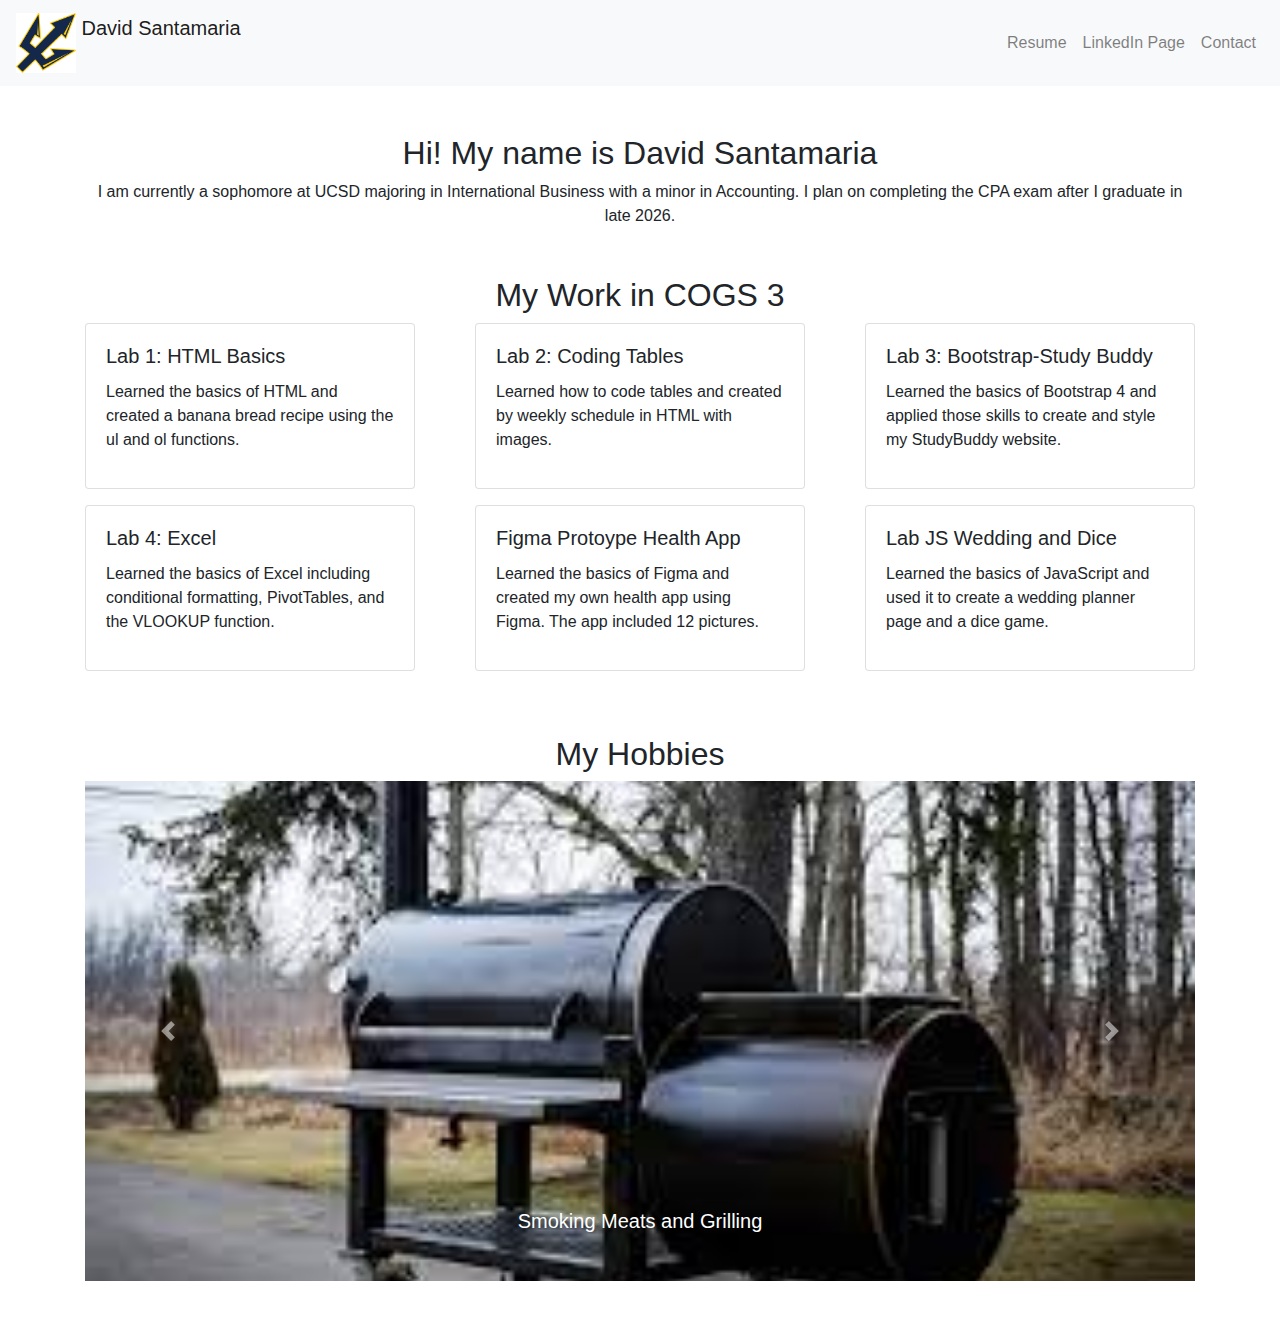
<file: index.html>
<!DOCTYPE html>
<html lang="en">
<head>
    <meta charset="UTF-8">
    <meta name="viewport" content="width=device-width, initial-scale=1.0">
    <title>David's Portfolio</title>
    <link rel="stylesheet" href="https://stackpath.bootstrapcdn.com/bootstrap/4.5.2/css/bootstrap.min.css">
    <link rel="stylesheet" href="portfolio.css">
    <link rel="stylesheet" href="https://maxcdn.bootstrapcdn.com/bootstrap/4.3.1/css/bootstrap.min.css">
</head>
<body>

<!-- Navigation Bar -->
<nav class="navbar navbar-expand-lg navbar-light bg-light">
    <a class="navbar-brand" href="#">
        <img src="images/triton.png" width="60" height="60" class="d-inline-block align-top" alt="Logo">
        David Santamaria
    </a>
    <button class="navbar-toggler" type="button" data-toggle="collapse" data-target="#navbarNav" aria-controls="navbarNav" aria-expanded="false" aria-label="Toggle navigation">
        <span class="navbar-toggler-icon"></span>
    </button>
    <div class="collapse navbar-collapse" id="navbarNav">
        <ul class="navbar-nav ml-auto">
            <li class="nav-item">
                <a class="nav-link" href="Old Assignments/DMS-Resume.pdf">Resume</a>
            </li>
            <li class="nav-item">
                <a class="nav-link" href="https://www.linkedin.com/in/david-santamaria-b3a3a017b/">LinkedIn Page</a>
            </li>
            <li class="nav-item">
                <a class="nav-link" href="mailto:santamariadavidm@gmail.com">Contact</a>
            </li>
        </ul>
    </div>
</nav>


<!-- Section 1: About Cognitive Science -->
<section id="about" class="container my-5">
    <h2 class="text-center">Hi! My name is David Santamaria</h2>
    <p class="text-center">
        I am currently a sophomore at UCSD majoring in International Business with a minor in Accounting. I plan on completing the 
        CPA exam after I graduate in late 2026.
    </p>
</section>

<!-- Section 2: COGS 3 -->
<section id="classes" class="container my-5">
    <h2 class="text-center">My Work in COGS 3</h2>
    <div class="row">

<!-- Class Cards -->
<div class="card-deck">
    <div class="col-md-4 mb-3">
        <div class="card">
            <div class="card-body">
                <h5 class="card-title">Lab 1: HTML Basics</h5>
                <p class="card-text">Learned the basics of HTML and created a banana bread recipe using the ul and ol functions.</p>
                <a href="file:///C:/Users/santa/COGS%203/Lab%201/SantamariaLab1PartC.html" class="stretched-link"></a>
            </div>
        </div>
    </div>
    
    <div class="col-md-4 mb-3">
        <div class="card">
            <div class="card-body">
                <h5 class="card-title">Lab 2: Coding Tables</h5>
                <p class="card-text">Learned how to code tables and created by weekly schedule in HTML with images.</p>
                <a href="images/coding-tables.png" class="stretched-link"></a>
            </div>
        </div>
    </div>
    
    <div class="col-md-4 mb-3">
        <div class="card">
            <div class="card-body">
                <h5 class="card-title">Lab 3: Bootstrap-Study Buddy</h5>
                <p class="card-text">Learned the basics of Bootstrap 4 and applied those skills to create and style my StudyBuddy website.</p>
                <a href="images/study-buddy.png" class="stretched-link"></a>
            </div>
        </div>
    </div>
    
    <div class="col-md-4 mb-3">
        <div class="card">
            <div class="card-body">
                <h5 class="card-title">Lab 4: Excel</h5>
                <p class="card-text">Learned the basics of Excel including conditional formatting, PivotTables, and the VLOOKUP function.</p>
                <a href="Old Assignments/SantamariaLab4.xlsx" class="stretched-link"></a>
            </div>
        </div>
    </div>
    
    <div class="col-md-4 mb-3">
        <div class="card">
            <div class="card-body">
                <h5 class="card-title">Figma Protoype Health App</h5>
                <p class="card-text">Learned the basics of Figma and created my own health app using Figma. The app included 12 pictures.</p>
                <a href="https://www.figma.com/file/iJYFbLcanIKbGk312SrGOQ/Heart-Rate-Tracking-App?type=design&node-id=0%3A1&mode=design&t=rkR9qPbPafL3vDBg-1" class="stretched-link"></a>
            </div>
        </div>
    </div>
    
    <div class="col-md-4 mb-3">
        <div class="card">
            <div class="card-body">
                <h5 class="card-title">Lab JS Wedding and Dice</h5>
                <p class="card-text">Learned the basics of JavaScript and used it to create a wedding planner page and a dice game.</p>
                <a href="images/dice-lab.png" class="stretched-link"></a>
            </div>
        </div>
    </div>  
    </div>
</div>
</section>

<!-- Section 3: My Hobbies -->
<section id="hobbies" class="container my-5">
    <h2 class="text-center">My Hobbies</h2>
    <!-- Carousel -->
    <div id="hobbyCarousel" class="carousel slide" data-ride="carousel">
        <div class="carousel-inner">
            
    <div class="carousel-item active">
        <img src="images/meat smoking.jpg" class="d-block w-100" alt="Smoker">
        <div class="carousel-caption d-none d-md-block">
            <h5>Smoking Meats and Grilling</h5>
        </div>
    </div>
    
    <div class="carousel-item ">
        <img src="images/ucsd rowing.jpg" class="d-block w-100" alt="ZLAC Women's rowing">
        <div class="carousel-caption d-none d-md-block">
            <h5>Men's Rowing</h5>
            <h6>(I'm in 4 seat)</h6>
        </div>
    </div>
    
    <div class="carousel-item ">
        <img src="images/baking.jpg" class="d-block w-100" alt="Traveling">
        <div class="carousel-caption d-none d-md-block">
            <h5>Baking</h5>
        </div>
    </div>
    
        </div>
        <a class="carousel-control-prev" href="#hobbyCarousel" role="button" data-slide="prev">
            <span class="carousel-control-prev-icon" aria-hidden="true"></span>
            <span class="sr-only">Previous</span>
        </a>
        <a class="carousel-control-next" href="#hobbyCarousel" role="button" data-slide="next">
            <span class="carousel-control-next-icon" aria-hidden="true"></span>
            <span class="sr-only">Next</span>
        </a>
    </div>
</section>

<script src="https://code.jquery.com/jquery-3.5.1.slim.min.js"></script>
<script src="https://cdn.jsdelivr.net/npm/@popperjs/core@2.0.5/dist/umd/popper.min.js"></script>
<script src="https://stackpath.bootstrapcdn.com/bootstrap/4.5.2/js/bootstrap.min.js"></script>
</body>
</html>
</file>
<file: portfolio.css>
/* Carousel image sizes */
        #hobbyCarousel .carousel-item img {
            width: 100%; /* responsive width */
            height: 500px; /* keep the height fixed height */
            object-fit: cover; /* don't want the image to be distorted */
        }

        .stretched-link::after {
            position: absolute;
            top: 0;
            right: 0;
            bottom: 0;
            left: 0;
            z-index: 1;
            pointer-events: auto;
            content: "";
            background-color: rgba(0,0,0,0);
        }

        .card-deck {
            display: flex;
            flex-wrap: wrap;
            align-items: stretch;
          }
          
          .card {
            flex: 1 0 auto;
          }
</file>
